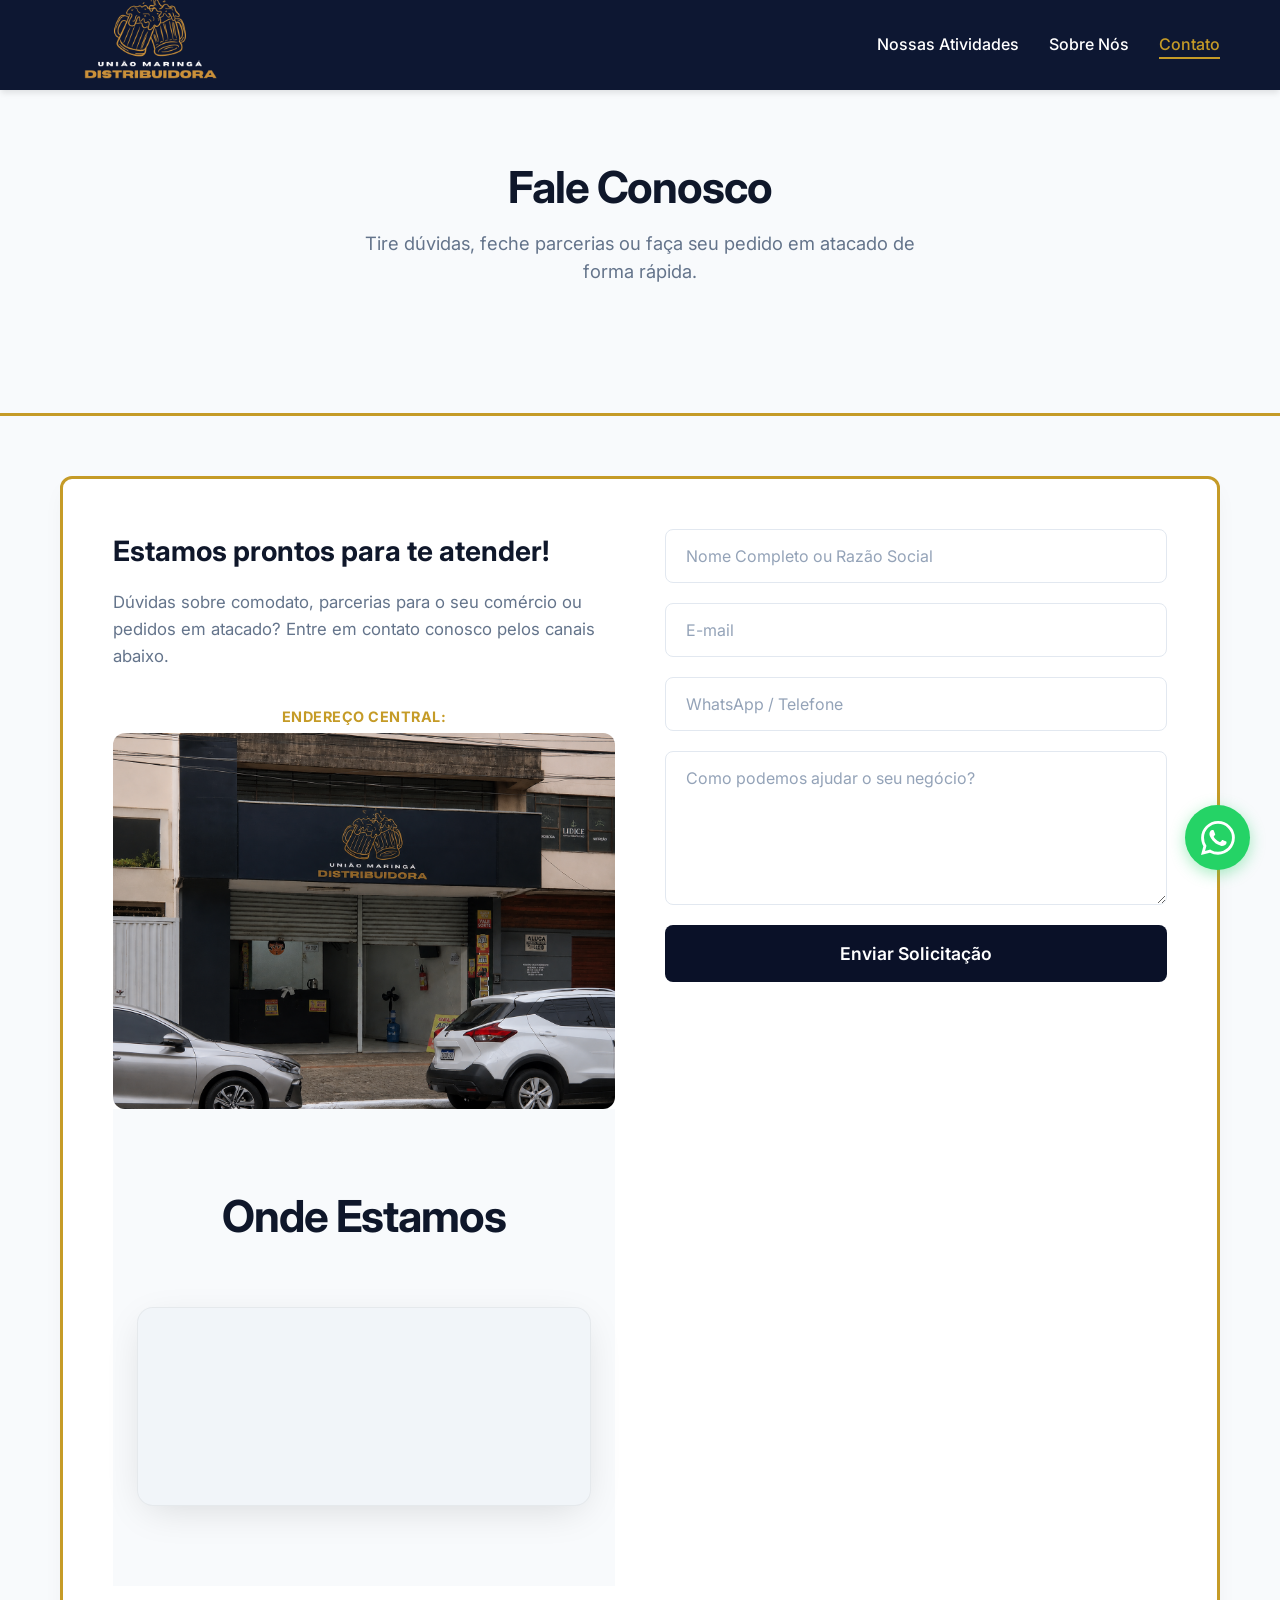
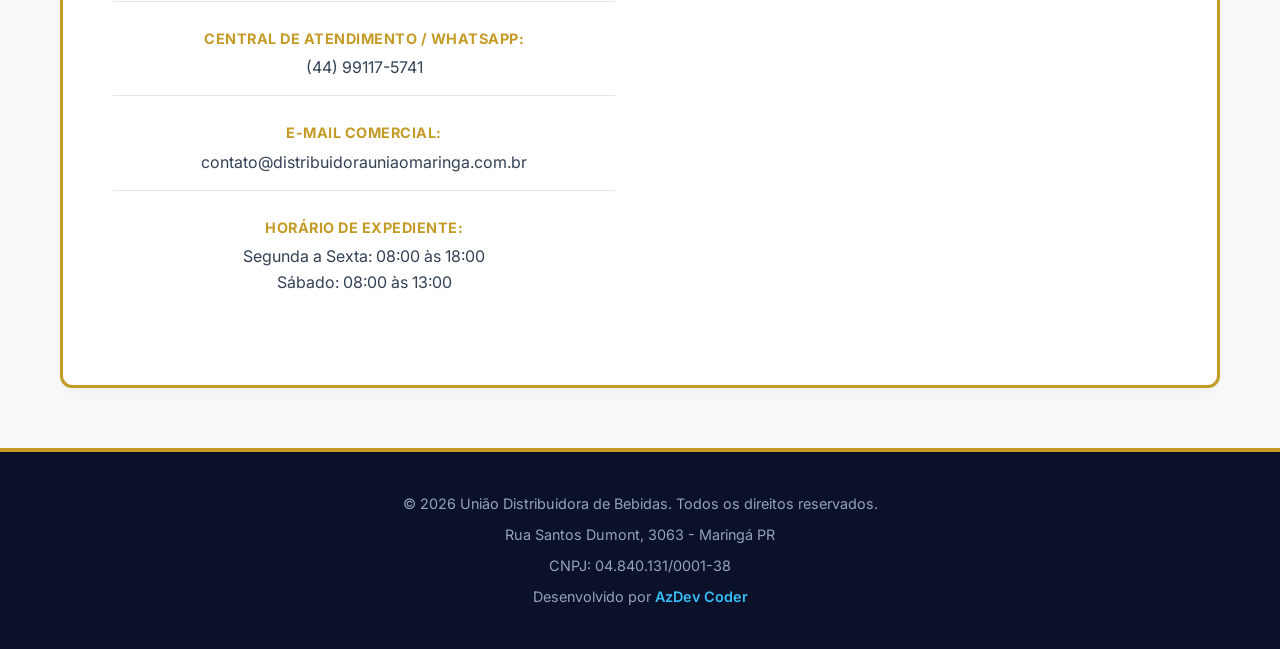
<file: contato.html>
<!DOCTYPE html>
<html lang="pt-BR">
<head>
    <meta charset="UTF-8">
    <meta name="viewport" content="width=device-width, initial-scale=1.0">
    <title>Contato | União Distribuidora de Bebidas</title>
    <link rel="stylesheet" href="style.css">
    <link rel="icon" type="image/png" href="UNIÃO MARINGA - Distribuidora de bebidas (2).png">
</head>
<body>

    <header>
        <div class="nav-container">
            <div class="logo">
                <a href="index.html">
                    <img src="5.png" alt="Logo União Distribuidora">
                </a>
            </div>
            <div class="menu-toggle" id="mobile-menu" aria-label="Abrir menu" role="button">
                <span></span><span></span><span></span>
            </div>
            <nav>
                <ul id="nav-list">
                    <li><a href="index.html">Nossas Atividades</a></li>
                    <li><a href="institucional.html">Sobre Nós</a></li>
                    <li><a href="contato.html" class="ativo">Contato</a></li>
                </ul>
            </nav>
        </div>
    </header>

    <main>
        <section class="page-header">
            <h1 class="section-title">Fale Conosco</h1>
            <p class="section-subtitle">Tire dúvidas, feche parcerias ou faça seu pedido em atacado de forma rápida.</p>
        </section>
        <!-- Linha Dourada de Divisão -->
        <hr class="linha-dourada">
        
        <section class="container">
            <div class="contato-layout">
                <div class="dados-contato">
                    <h3>Estamos prontos para te atender!</h3>
                    <p style="margin-bottom: 35px; color: #64748b; font-size: 1.05rem;">Dúvidas sobre comodato, parcerias para o seu comércio ou pedidos em atacado? Entre em contato conosco pelos canais abaixo.</p>
                    
                    <div class="info-item">
                        <strong>Endereço Central:</strong>
                        <div> <img class="fachada" src="fachada.png">  </img> </div>
                        <section class="location-section" aria-labelledby="location-title">
                <div class="container-map">
                    <h2 id="location-title" class="section-title">Onde Estamos</h2>
                    <p class="section-subtitle"></p>
    
    <div class="map-wrapper">
      <iframe 
        src="https://maps.google.com/maps?q=Rua%20Santos%20Dumont,%203063%20-%20Maring%C3%A1%20PR&t=&z=16&ie=UTF8&iwloc=&output=embed" 
        title="Mapa interativo mostrando a localização na Rua Santos Dumont, 3063 - Maringá, PR"
        allowfullscreen="" 
        loading="lazy" 
        referrerpolicy="no-referrer-when-downgrade">
      </iframe>
    </div>
  </div>
</section>
                    </div>
                    
                    <div class="info-item">
                        <strong>Central de Atendimento / WhatsApp:</strong>
                        (44) 99117-5741
                    </div>
                    
                    <div class="info-item">
                        <strong>E-mail Comercial:</strong>
                        contato@distribuidorauniaomaringa.com.br
                    </div>
                    
                    <div class="info-item">
                        <strong>Horário de Expediente:</strong>
                        Segunda a Sexta: 08:00 às 18:00<br>
                        Sábado: 08:00 às 13:00
                    </div>
                </div>
                
            <div class="formulario">
            <form id="form-contato">
                <input type="text" name="nome" id="nome" placeholder="Nome Completo ou Razão Social" required>
                <input type="email" name="email" id="email" placeholder="E-mail" required>
                <input type="tel" name="telefone" id="telefone" placeholder="WhatsApp / Telefone" required>
                <textarea name="mensagem" id="mensagem" rows="6" placeholder="Como podemos ajudar o seu negócio?" required></textarea>
                <button type="submit">Enviar Solicitação</button>
            </form>
                </div>
            </div>
        </section>
    </main>

    <footer>
        <p>&copy; 2026 União Distribuidora de Bebidas. Todos os direitos reservados.</p>
        <p>Rua Santos Dumont, 3063 - Maringá PR</p>
        <p>CNPJ: 04.840.131/0001-38</p>
        <p>Desenvolvido por <span class="brand-highlight">AzDev Coder</span></p>
    </footer>

    <a href="https://wa.me/5544991175741" class="whatsapp-float" target="_blank" rel="noopener noreferrer" aria-label="Fale conosco no WhatsApp">
        <svg xmlns="http://www.w3.org/2000/svg" width="34" height="34" fill="currentColor" viewBox="0 0 16 16">
            <path d="M13.601 2.326A7.854 7.854 0 0 0 7.994 0C3.627 0 .068 3.558.064 7.926c0 1.399.366 2.76 1.057 3.965L0 16l4.204-1.102a7.933 7.933 0 0 0 3.79.965h.004c4.368 0 7.926-3.558 7.93-7.93A7.898 7.898 0 0 0 13.6 2.326zM7.994 14.521a6.573 6.573 0 0 1-3.356-.92l-.24-.144-2.494.654.666-2.433-.156-.251a6.56 6.56 0 0 1-1.007-3.505c0-3.626 2.957-6.584 6.591-6.584a6.56 6.56 0 0 1 4.66 1.931 6.557 6.557 0 0 1 1.928 4.66c-.004 3.639-2.961 6.592-6.592 6.592zm3.615-4.934c-.197-.099-1.17-.578-1.353-.646-.182-.065-.315-.099-.445.099-.133.197-.513.646-.627.775-.114.133-.232.148-.43.05-.197-.1-.836-.308-1.592-.985-.59-.525-.985-1.175-1.103-1.372-.114-.198-.011-.304.088-.403.087-.088.197-.232.296-.346.1-.114.133-.198.198-.33.065-.134.034-.248-.015-.347-.05-.099-.445-1.076-.612-1.47-.16-.389-.323-.335-.445-.34-.114-.007-.247-.007-.38-.007a.729.729 0 0 0-.529.247c-.182.198-.691.677-.691 1.654 0 .977.71 1.916.81 2.049.098.133 1.394 2.132 3.383 2.992.47.205.84.326 1.129.418.475.152.904.129 1.246.08.38-.058 1.171-.48 1.338-.943.164-.464.164-.86.114-.943-.049-.084-.182-.133-.38-.232z"/>
        </svg>
    </a>

    <script>
        document.getElementById('mobile-menu').addEventListener('click', () => {
            document.getElementById('nav-list').classList.toggle('active');
        });

    document.getElementById('form-contato').addEventListener('submit', function(event) {
        // Previne o envio padrão do formulário (que recarregaria a página)
        event.preventDefault();

        // Número da União Distribuidora (DDD 44 + Código do País 55)
        const numeroWhatsapp = "5544991175741";

        // Coleta os valores digitados nos inputs
        const nome = document.getElementById('nome').value;
        const email = document.getElementById('email').value;
        const telefone = document.getElementById('telefone').value;
        const mensagem = document.getElementById('mensagem').value;

        // Formata o texto da mensagem com marcações em negrito do WhatsApp (*texto*) e emojis
        const textoMensagem = 
        `*Contato*
        ----------------------------------
        *Nome/Empresa:* ${nome}
        *E-mail:* ${email}
        *Telefone/Whats:* ${telefone}

        *Mensagem:*
        ${mensagem}`;

        // Codifica a mensagem para o formato suportado em URLs (transforma espaços e quebras de linha)
        const mensagemURI = encodeURIComponent(textoMensagem);

        // Monta o link final para o WhatsApp
        const urlWhatsapp = `https://wa.me/${numeroWhatsapp}?text=${mensagemURI}`;

        // Abre o WhatsApp em uma nova aba do navegador
        window.open(urlWhatsapp, '_blank');
    });  
    </script>
</body>
</html>
</file>
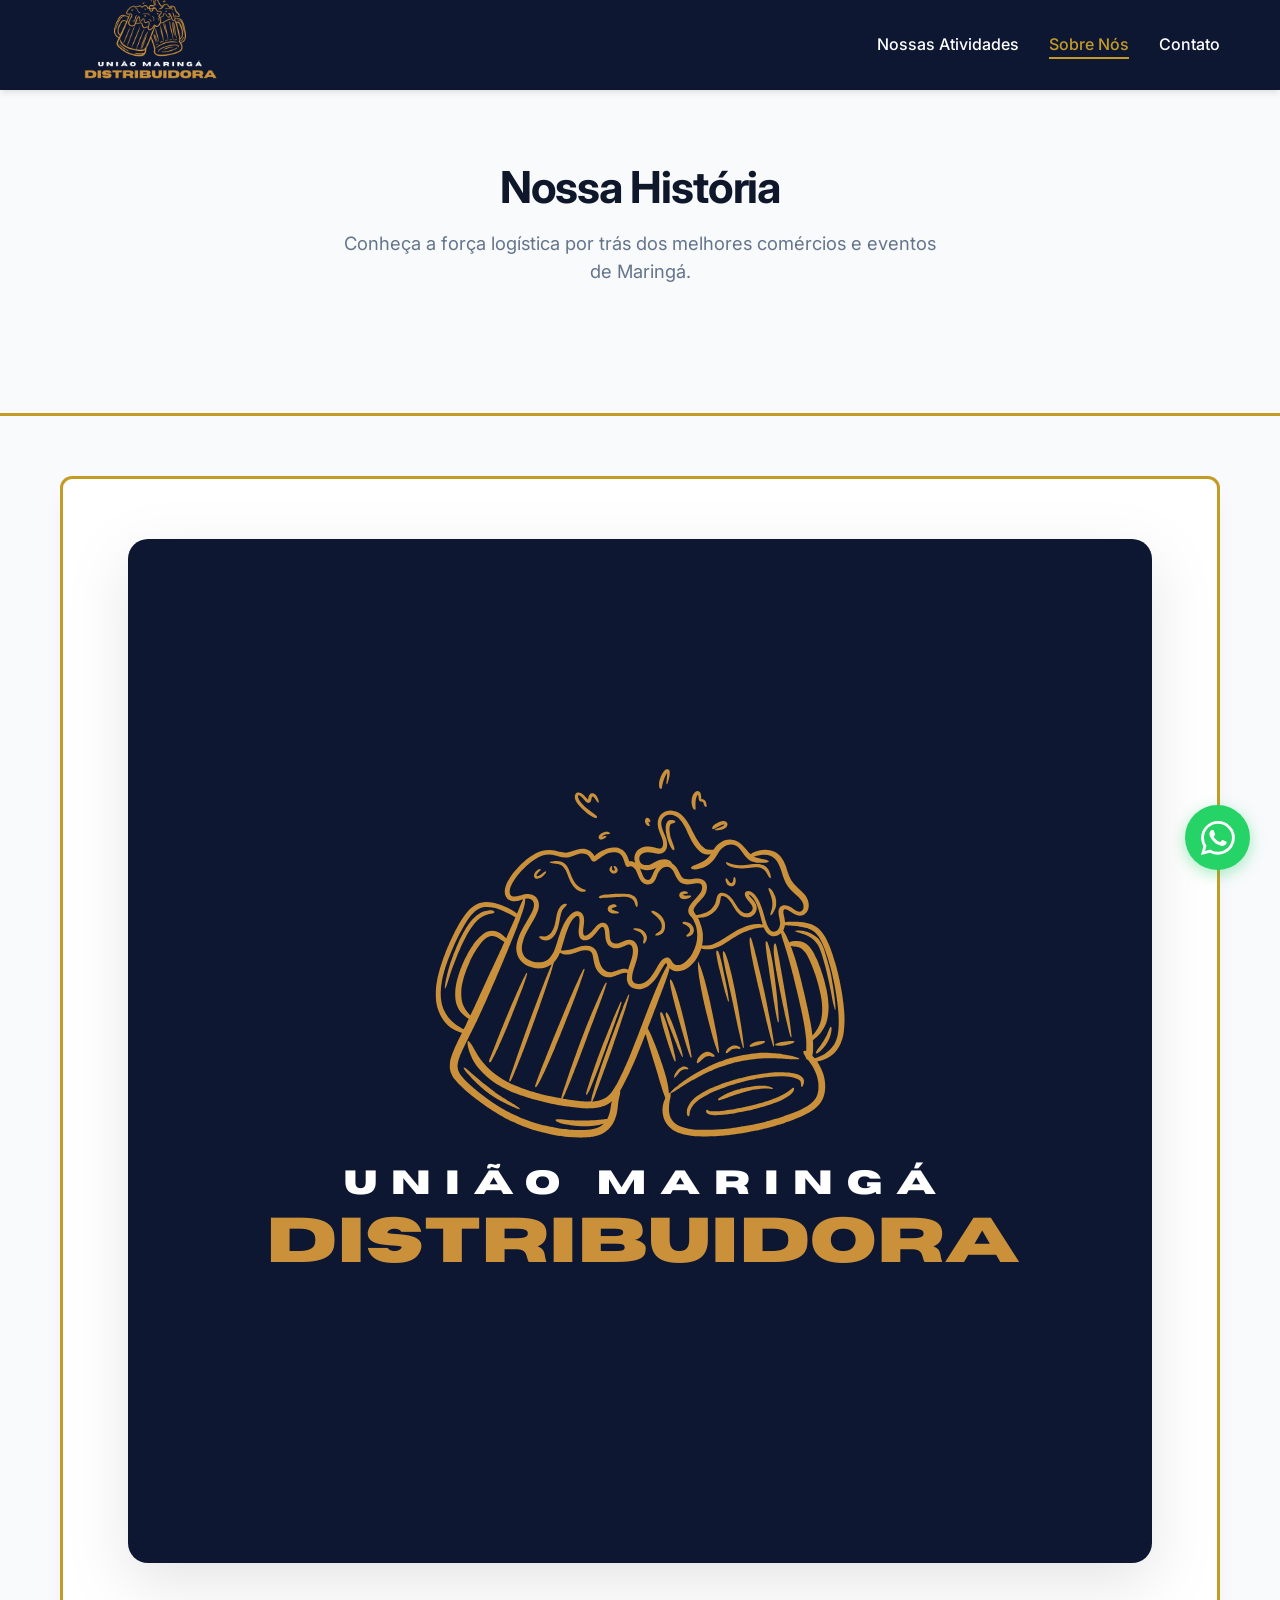
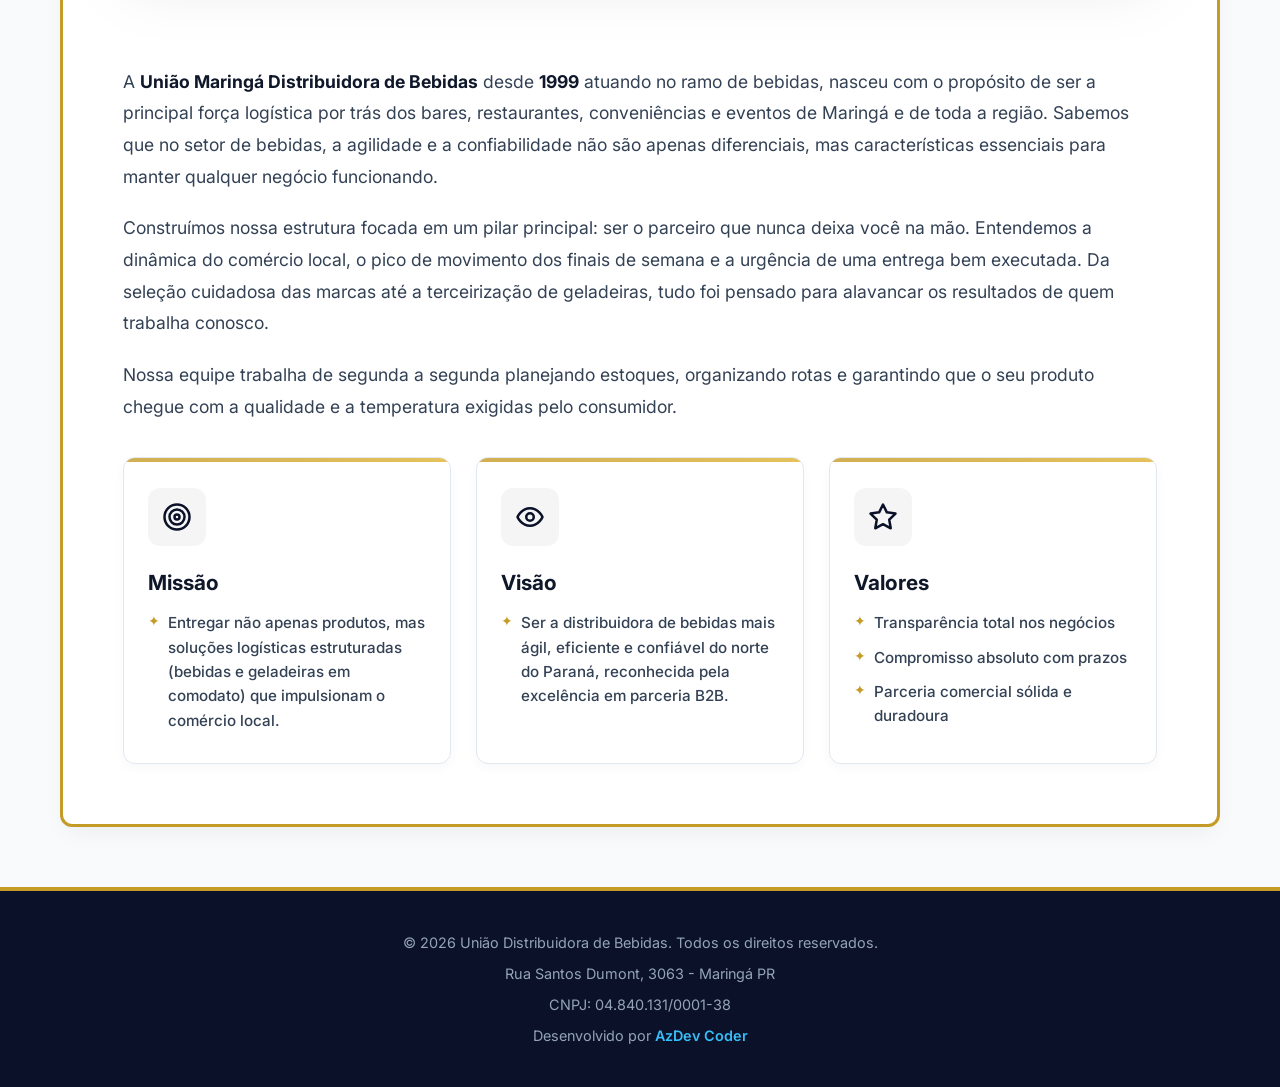
<file: institucional.html>
<!DOCTYPE html>
<html lang="pt-BR">
<head>
    <meta charset="UTF-8">
    <meta name="viewport" content="width=device-width, initial-scale=1.0">
    <title>Sobre Nós | União Distribuidora de Bebidas</title>
    <link rel="icon" type="image/png" href="UNIÃO MARINGA - Distribuidora de bebidas (2).png">
    <link rel="stylesheet" href="style.css">
</head>
<body>

    <header>
        <div class="nav-container">
            <div class="logo">
                <a href="index.html">
                    <img src="5.png" alt="Logo União Distribuidora">
                </a>
            </div>
            <div class="menu-toggle" id="mobile-menu" aria-label="Abrir menu" role="button">
                <span></span><span></span><span></span>
            </div>
            <nav>
                <ul id="nav-list">
                    <li><a href="index.html">Nossas Atividades</a></li>
                    <li><a href="institucional.html" class="ativo">Sobre Nós</a></li>
                    <li><a href="contato.html">Contato</a></li>
                </ul>
            </nav>
        </div>
    </header>

    <main>
        <section class="page-header">
            <h1 class="section-title">Nossa História</h1>
            <p class="section-subtitle">Conheça a força logística por trás dos melhores comércios e eventos de Maringá.</p>
        </section>
        <!-- Linha Dourada de Divisão -->
        <hr class="linha-dourada">
        
        <section class="container">
            <div class="institucional-layout">

                <div class="institucional-texto">
                    <div class="institucional-imagem">
                    <a href="index.html" >
                    <img src="2.png" alt="Identidade Visual União" style="display: block; margin: 0 auto;">
                    </div> <br><br><br><br></a>
                    <p>A <strong>União Maringá Distribuidora de Bebidas</strong> desde <strong>1999</strong> atuando no ramo de bebidas, nasceu com o propósito de ser a principal força logística por trás dos bares, restaurantes, conveniências e eventos de Maringá e de toda a região. Sabemos que no setor de bebidas, a agilidade e a confiabilidade não são apenas diferenciais, mas características essenciais para manter qualquer negócio funcionando.</p>
                    
                    <p>Construímos nossa estrutura focada em um pilar principal: ser o parceiro que nunca deixa você na mão. Entendemos a dinâmica do comércio local, o pico de movimento dos finais de semana e a urgência de uma entrega bem executada. Da seleção cuidadosa das marcas até a terceirização de geladeiras, tudo foi pensado para alavancar os resultados de quem trabalha conosco.</p>
                    
                    <p>Nossa equipe trabalha de segunda a segunda planejando estoques, organizando rotas e garantindo que o seu produto chegue com a qualidade e a temperatura exigidas pelo consumidor.</p>
                    
                <div class="mvv-grid">
                    <div class="mvv-card">
                        <div class="mvv-icon">
                            <svg xmlns="http://www.w3.org/2000/svg" width="30" height="30" viewBox="0 0 24 24" fill="none" stroke="currentColor" stroke-width="2" stroke-linecap="round" stroke-linejoin="round">
                                <circle cx="12" cy="12" r="10"></circle>
                                <circle cx="12" cy="12" r="6"></circle>
                                <circle cx="12" cy="12" r="2"></circle>
                            </svg>
                        </div>
                        <h3>Missão</h3>
                        <ul class="mvv-valores-list">
                            <li><span>✦</span> Entregar não apenas produtos, mas soluções logísticas estruturadas (bebidas e geladeiras em comodato) que impulsionam o comércio local.</li>
                        </ul>
                    </div>

                    <div class="mvv-card">
                        <div class="mvv-icon">
                        <svg xmlns="http://www.w3.org/2000/svg" width="30" height="30" viewBox="0 0 24 24" fill="none" stroke="currentColor" stroke-width="2" stroke-linecap="round" stroke-linejoin="round">
                <path d="M2 12s3-7 10-7 10 7 10 7-3 7-10 7-10-7-10-7z"></path>
                <circle cx="12" cy="12" r="3"></circle>
            </svg>
                        </div>
                        <h3>Visão</h3>
                        <ul class="mvv-valores-list">
                            <li><span>✦</span> Ser a distribuidora de bebidas mais ágil, eficiente e confiável do norte do Paraná, reconhecida pela excelência em parceria B2B.</li>
                        </ul>
                    </div>
                    

                    <div class="mvv-card">
                        <div class="mvv-icon">
                            <svg xmlns="http://www.w3.org/2000/svg" width="30" height="30" viewBox="0 0 24 24" fill="none" stroke="currentColor" stroke-width="2" stroke-linecap="round" stroke-linejoin="round">
                                <path d="M12 2l3.09 6.26L22 9.27l-5 4.87 1.18 6.88L12 17.77l-6.18 3.25L7 14.14 2 9.27l6.91-1.01L12 2z"></path>
                            </svg>
                        </div>
                        <h3>Valores</h3>
                        <ul class="mvv-valores-list">
                            <li><span>✦</span> Transparência total nos negócios</li>
                            <li><span>✦</span> Compromisso absoluto com prazos</li>
                            <li><span>✦</span> Parceria comercial sólida e duradoura</li>
                        </ul>
                    </div>
                </div>
                </div>
                
            </div>
        </section>
    </main>

    <footer>
        <p>&copy; 2026 União Distribuidora de Bebidas. Todos os direitos reservados.</p>
        <p>Rua Santos Dumont, 3063 - Maringá PR</p>
        <p>CNPJ: 04.840.131/0001-38</p>
        <p>Desenvolvido por <span class="brand-highlight">AzDev Coder</span></p>
    </footer>

    <a href="https://wa.me/5544991175741" class="whatsapp-float" target="_blank" rel="noopener noreferrer" aria-label="Fale conosco no WhatsApp">
        <svg xmlns="http://www.w3.org/2000/svg" width="34" height="34" fill="currentColor" viewBox="0 0 16 16">
            <path d="M13.601 2.326A7.854 7.854 0 0 0 7.994 0C3.627 0 .068 3.558.064 7.926c0 1.399.366 2.76 1.057 3.965L0 16l4.204-1.102a7.933 7.933 0 0 0 3.79.965h.004c4.368 0 7.926-3.558 7.93-7.93A7.898 7.898 0 0 0 13.6 2.326zM7.994 14.521a6.573 6.573 0 0 1-3.356-.92l-.24-.144-2.494.654.666-2.433-.156-.251a6.56 6.56 0 0 1-1.007-3.505c0-3.626 2.957-6.584 6.591-6.584a6.56 6.56 0 0 1 4.66 1.931 6.557 6.557 0 0 1 1.928 4.66c-.004 3.639-2.961 6.592-6.592 6.592zm3.615-4.934c-.197-.099-1.17-.578-1.353-.646-.182-.065-.315-.099-.445.099-.133.197-.513.646-.627.775-.114.133-.232.148-.43.05-.197-.1-.836-.308-1.592-.985-.59-.525-.985-1.175-1.103-1.372-.114-.198-.011-.304.088-.403.087-.088.197-.232.296-.346.1-.114.133-.198.198-.33.065-.134.034-.248-.015-.347-.05-.099-.445-1.076-.612-1.47-.16-.389-.323-.335-.445-.34-.114-.007-.247-.007-.38-.007a.729.729 0 0 0-.529.247c-.182.198-.691.677-.691 1.654 0 .977.71 1.916.81 2.049.098.133 1.394 2.132 3.383 2.992.47.205.84.326 1.129.418.475.152.904.129 1.246.08.38-.058 1.171-.48 1.338-.943.164-.464.164-.86.114-.943-.049-.084-.182-.133-.38-.232z"/>
        </svg>
    </a>

    <script>
        document.getElementById('mobile-menu').addEventListener('click', () => {
            document.getElementById('nav-list').classList.toggle('active');
        });
    </script>
</body>
</html>
</file>
<file: style.css>
/* style.css */
@import url('https://fonts.googleapis.com/css2?family=Inter:wght@300;400;500;600;700&display=swap');

:root {
    --azul-escuro: #0a1128;
    --azul-header: rgba(0, 11, 39, 0.95);
    --dourado: #c59b27;
    --dourado-hover: #dfb232;
    --branco: #ffffff;
    --cinza-fundo: #f8fafc;
    --cinza-borda: #e2e8f0;
    --texto-padrao: #334155;
    --texto-titulo: #0f172a;
    --text-dark: #0f172a;
    --text-muted: #64748b;
    --sombra-card: 0 10px 25px -5px rgba(0, 0, 0, 0.05), 0 8px 10px -6px rgba(0, 0, 0, 0.01);
    --sombra-hover: 0 20px 25px -5px rgba(0, 0, 0, 0.1), 0 8px 10px -6px rgba(0, 0, 0, 0.05);
}

* {
    margin: 0;
    padding: 0;
    box-sizing: border-box;
    font-family: 'Inter', sans-serif;
}

/* Prevenção de estouro lateral de texto no mobile */
p, h1, h2, h3, h4, h5, h6, li, a, span {
    overflow-wrap: break-word;
    word-break: break-word;
}

body {
    background-color: var(--cinza-fundo);
    color: var(--texto-padrao);
    line-height: 1.6;
    display: flex;
    flex-direction: column;
    min-height: 100vh;
    -webkit-font-smoothing: antialiased;
}

/* Estrutura Principal */
main {
    flex: 1;
    width: 100%;
}

.container {
    max-width: 1200px;
    margin: 0 auto;
    padding: 60px 20px;
}

/* Cabeçalho Corporativo (Glassmorphism) */
header {
    background-color: var(--azul-header);
    backdrop-filter: blur(10px);
    -webkit-backdrop-filter: blur(10px);
    box-shadow: 0 4px 6px -1px rgba(0, 0, 0, 0.1);
    position: fixed;
    width: 100%;
    top: 0;
    z-index: 1000;
    transition: all 0.3s ease;
}

.nav-container {
    max-width: 1200px;
    margin: 0 auto;
    display: flex;
    justify-content: space-between;
    align-items: center;
    height: 90px;
    padding: 0 20px;
}

.logo img {
    max-height: 180px;
    width: auto;
    transition: transform 0.3s ease;
}

.logo img:hover {
    transform: scale(1.02);
}

nav ul {
    display: flex;
    list-style: none;
    gap: 30px;
}

nav ul li a {
    text-decoration: none;
    color: var(--branco);
    font-weight: 500;
    font-size: 1rem;
    transition: color 0.3s ease, position 0.3s ease;
    position: relative;
    padding-bottom: 5px;
}

nav ul li a::after {
    content: '';
    position: absolute;
    width: 0;
    height: 2px;
    bottom: 0;
    left: 0;
    background-color: var(--dourado);
    transition: width 0.3s ease;
}

nav ul li a:hover::after, nav ul li a.ativo::after {
    width: 100%;
}

nav ul li a:hover, nav ul li a.ativo {
    color: var(--dourado);
}

/* Menu Mobile */
.menu-toggle {
    display: none;
    flex-direction: column;
    cursor: pointer;
    gap: 5px;
}

.menu-toggle span {
    height: 3px;
    width: 28px;
    background-color: var(--branco);
    border-radius: 3px;
    transition: all 0.3s;
}

/* Hero Section (Área de Título) */
.page-header {
    background: linear-gradient(#ffffff 100%);
    padding: 160px 20px 80px;
    text-align: center;
    color: var(--branco);
}

/* Tipografia Fluida para Títulos */
.section-title {
    font-family: 'Inter', sans-serif;
    font-size: clamp(1.75rem, 4vw + 1rem, 2.75rem);
    font-weight: 700;
    margin-bottom: 15px;
    color: var(--text-dark);
    letter-spacing: -0.025em;
    line-height: 1.25;
}

.section-subtitle {
    font-family: 'Inter', sans-serif;
    font-size: clamp(0.95rem, 1.5vw + 0.5rem, 1.15rem);
    color: var(--text-muted);
    max-width: 600px;
    margin: 0 auto 3rem;
    font-weight: 400;
    line-height: 1.5;
}

/* Grid de Atividades (Página Inicial) */
.atividades-grid {
    display: grid;
    grid-template-columns: repeat(auto-fit, minmax(280px, 1fr));
    gap: 35px;
    margin-top: 40px;
}

.card-atividade {
    background: var(--branco);
    border-radius: 12px;
    overflow: hidden;
    box-shadow: var(--sombra-card);
    transition: transform 0.3s ease, box-shadow 0.3s ease;
    border: 1px solid var(--cinza-borda);
}

.card-atividade:hover {
    transform: translateY(-8px);
    box-shadow: var(--sombra-hover);
}

.card-atividade img {
    width: 100%;
    height: 240px;
    object-fit: cover;
    border-bottom: 3px solid var(--dourado);
}

/* Card como Link Clicável Completo */
a.card-atividade {
    display: flex;
    flex-direction: column;
    text-decoration: none;
    color: var(--texto-padrao);
    background-color: var(--branco);
    border-radius: 12px;
    overflow: hidden;
    box-shadow: 0 4px 15px rgba(0, 0, 0, 0.05);
    transition: transform 0.3s ease, box-shadow 0.3s ease;
    cursor: pointer;
    border: 1px solid rgba(0, 0, 0, 0.05);
}

a.card-atividade:hover {
    transform: translateY(-6px);
    box-shadow: 0 12px 25px rgba(0, 0, 0, 0.12);
}

.card-imagem {
    position: relative;
    width: 100%;
    height: 200px;
    overflow: hidden;
}

.card-imagem img {
    width: 100%;
    height: 100%;
    object-fit: cover;
    transition: transform 0.5s ease;
}

a.card-atividade:hover .card-imagem img {
    transform: scale(1.05);
}

.badge {
    position: absolute;
    top: 15px;
    left: 15px;
    background-color: var(--azul-escuro);
    color: var(--dourado);
    padding: 6px 12px;
    border-radius: 20px;
    font-size: 0.8rem;
    font-weight: 700;
    text-transform: uppercase;
    letter-spacing: 0.5px;
    z-index: 2;
}

.card-conteudo {
    padding: 30px;
    display: flex;
    flex-direction: column;
    flex: 1;
}

.card-conteudo h3 {
    color: var(--texto-titulo);
    margin-bottom: 15px;
    font-size: 1.4rem;
    font-weight: 700;
}

.card-conteudo p {
    color: var(--texto-padrao);
    font-size: 1rem;
    line-height: 1.7;
    flex: 1;
}

.btn-card {
    display: inline-flex;
    align-items: center;
    gap: 8px;
    margin-top: 20px;
    color: var(--dourado);
    font-weight: 700;
    font-size: 0.95rem;
    transition: gap 0.3s ease, color 0.3s ease;
}

a.card-atividade:hover .btn-card {
    gap: 12px;
    color: #a47e1e;
}

/* Layout Institucional */
.institucional-layout {
    display: flex;
    flex-wrap: wrap;
    gap: 60px;
    align-items: center;
    background: var(--branco);
    padding: 60px;
    border-radius: 12px;
    box-shadow: var(--sombra-card);
    border: 3px solid var(--dourado);
}

.institucional-texto {
    flex: 1 1 500px;
}

.institucional-texto p {
    margin-bottom: 20px;
    font-size: 1.1rem;
    line-height: 1.8;
}

.institucional-texto strong {
    color: var(--texto-titulo);
}

.valores-lista {
    margin-top: 30px;
    list-style-type: none;
    background: var(--cinza-fundo);
    padding: 30px;
    border-radius: 8px;
    border-left: 4px solid var(--dourado);
}

.valores-lista li {
    margin-bottom: 15px;
    position: relative;
    font-weight: 500;
    color: var(--texto-titulo);
}

.valores-lista li:last-child {
    margin-bottom: 0;
}

.valores-lista li strong {
    color: var(--dourado);
    margin-right: 5px;
}

.institucional-imagem {
    flex: 1 1 300px;
    display: flex;
    justify-content: center;
    align-items: center;
}

.institucional-imagem img {
    max-width: 100%;
    height: auto;
    filter: drop-shadow(0 20px 30px rgba(0, 0, 0, 0.1));
    border-radius: 20px;
}

.fachada {
    border-radius: 12px;
    width: 100%;
    max-width: 800px;
    height: auto;
    margin: 0 auto;
    display: block;
}

/* Grid Dinâmico para Missão, Visão e Valores */
.mvv-grid {
    display: grid;
    grid-template-columns: repeat(auto-fit, minmax(280px, 1fr));
    gap: 25px;
    margin-top: 35px;
    width: 100%;
}

.mvv-card {
    background: var(--branco);
    border: 1px solid var(--cinza-borda);
    border-radius: 12px;
    padding: 30px 24px;
    position: relative;
    overflow: hidden;
    transition: all 0.35s cubic-bezier(0.4, 0, 0.2, 1);
    box-shadow: 0 4px 12px rgba(0, 0, 0, 0.03);
    display: flex;
    flex-direction: column;
    align-items: flex-start;
}

.mvv-card::before {
    content: '';
    position: absolute;
    top: 0;
    left: 0;
    width: 100%;
    height: 4px;
    background: linear-gradient(90deg, var(--dourado), #dfb232);
    opacity: 0.8;
    transition: opacity 0.3s ease, height 0.3s ease;
}

.mvv-card:hover {
    transform: translateY(-6px);
    box-shadow: 0 15px 30px rgba(10, 17, 40, 0.08);
    border-color: rgba(197, 155, 39, 0.4);
}

.mvv-card:hover::before {
    opacity: 1;
    height: 6px;
}

.mvv-icon {
    width: 58px;
    height: 58px;
    background: rgba(10, 17, 40, 0.04);
    border-radius: 12px;
    display: flex;
    align-items: center;
    justify-content: center;
    margin-bottom: 20px;
    color: var(--azul-escuro);
    transition: all 0.3s ease;
}

.mvv-card:hover .mvv-icon {
    background: var(--azul-escuro);
    color: var(--dourado);
    transform: scale(1.08) rotate(-3deg);
}

.mvv-card h3 {
    font-size: 1.3rem;
    font-weight: 700;
    color: var(--texto-titulo);
    margin-bottom: 12px;
}

.mvv-card p {
    font-size: 0.98rem;
    color: var(--texto-padrao);
    line-height: 1.6;
}

.mvv-valores-list {
    list-style: none;
    padding: 0;
    margin: 0;
    width: 100%;
}

.mvv-valores-list li {
    font-size: 0.95rem;
    color: var(--texto-padrao);
    margin-bottom: 10px;
    display: flex;
    align-items: flex-start;
    gap: 8px;
    font-weight: 500;
}

.mvv-valores-list li:last-child {
    margin-bottom: 0;
}

.mvv-valores-list li span {
    color: var(--dourado);
    font-size: 0.85rem;
}

/* Layout Contato */
.contato-layout {
    display: grid;
    grid-template-columns: repeat(auto-fit, minmax(280px, 1fr));
    gap: 50px;
    background: var(--branco);
    padding: 50px;
    border-radius: 12px;
    box-shadow: var(--sombra-card);
    border: 3px solid var(--dourado);
}

.dados-contato h3 {
    color: var(--texto-titulo);
    margin-bottom: 15px;
    font-size: 1.75rem;
    font-weight: 700;
}

.info-item {
    margin-bottom: 25px;
    padding-bottom: 15px;
    border-bottom: 1px solid var(--cinza-borda);
    text-align: center;
}

.info-item:last-child {
    border-bottom: none;
}

.info-item strong {
    display: block;
    color: var(--dourado);
    margin-bottom: 5px;
    font-size: 0.9rem;
    text-transform: uppercase;
    letter-spacing: 0.5px;
}

/* Formulários */
form {
    display: flex;
    flex-direction: column;
    gap: 20px;
}

form input, form textarea {
    width: 100%;
    padding: 16px 20px;
    border: 1px solid var(--cinza-borda);
    border-radius: 8px;
    font-size: 1rem;
    background-color: #ffffff;
    color: var(--texto-titulo);
    transition: all 0.3s ease;
}

form input::placeholder, form textarea::placeholder {
    color: #94a3b8;
}

form input:focus, form textarea:focus {
    outline: none;
    border-color: var(--dourado);
    box-shadow: 0 0 0 4px rgba(197, 155, 39, 0.1);
}

form button {
    background-color: var(--azul-escuro);
    color: var(--branco);
    padding: 18px;
    border: none;
    border-radius: 8px;
    font-size: 1.1rem;
    font-weight: 600;
    cursor: pointer;
    transition: all 0.3s ease;
}

form button:hover {
    background-color: var(--dourado);
    transform: translateY(-2px);
    box-shadow: 0 4px 12px rgba(197, 155, 39, 0.3);
}

/* Seção de Localização (Mapa) */
.location-section {
    padding: 5rem 1.5rem;
    background-color: var(--cinza-fundo);
    display: flex;
    justify-content: center;
}

.container-map {
    width: 100%;
    max-width: 1024px;
    display: flex;
    flex-direction: column;
    align-items: center;
    text-align: center;
}

.map-wrapper {
    width: 100%;
    aspect-ratio: 16 / 7;
    background-color: #f1f5f9;
    border-radius: 16px;
    overflow: hidden;
    box-shadow: 0 10px 40px -10px rgba(0, 0, 0, 0.15);
    border: 1px solid rgba(0, 0, 0, 0.05);
    transform: translateZ(0);
    transition: transform 0.3s ease, box-shadow 0.3s ease;
}

.map-wrapper:hover {
    transform: translateY(-4px);
    box-shadow: 0 20px 40px -10px rgba(0, 0, 0, 0.2);
}

.map-wrapper iframe {
    width: 100%;
    height: 100%;
    border: none;
    display: block;
}

/* Elementos Utilitários */
.linha-dourada {
    border: none;
    height: 3px;
    background-color: var(--dourado);
    margin: 0 auto;
    width: 100%;
}

.brand-highlight { 
    color: #38bdf8; 
    font-weight: 600; 
}

/* WhatsApp Float Animado */
.whatsapp-float {
    position: fixed;
    width: 65px;
    height: 65px;
    bottom: 30px;
    right: 30px;
    background-color: #25d366;
    color: #FFF;
    border-radius: 50%;
    display: flex;
    align-items: center;
    justify-content: center;
    box-shadow: 0 4px 15px rgba(37, 211, 102, 0.4);
    z-index: 1000;
    transition: all 0.3s cubic-bezier(0.175, 0.885, 0.32, 1.275);
}

.whatsapp-float:hover {
    transform: scale(1.15) rotate(-5deg);
    background-color: #20ba56;
}

/* Rodapé Corporativo */
footer {
    background-color: var(--azul-escuro);
    color: #94a3b8;
    text-align: center;
    padding: 40px 20px;
    margin-top: auto;
    font-size: 0.9rem;
    border-top: 4px solid var(--dourado);
}

footer p {
    margin-bottom: 8px;
}

footer p:last-child {
    margin-bottom: 0;
}

/* ==========================================================================
   REGRAS DE RESPONSIVIDADE (MOBILE & TABLETS)
   ========================================================================== */

@media (max-width: 768px) {
    /* Ajustes Gerais de Espaçamento */
    .container {
        padding: 40px 16px;
    }

    /* Menu & Cabeçalho */
    .nav-container {
        height: 70px;
        padding: 0 16px;
    }

    .logo img {
        max-height: 120px;
    }

    .menu-toggle { 
        display: flex; 
    }
    
    nav ul {
        display: flex;
        flex-direction: column;
        width: 100%;
        position: absolute;
        top: 70px;
        left: 0;
        background-color: var(--azul-header);
        backdrop-filter: blur(10px);
        -webkit-backdrop-filter: blur(10px);
        text-align: center;
        gap: 0;
        max-height: 0;
        overflow: hidden;
        transition: max-height 0.4s ease-out;
    }
    
    nav ul.active { 
        max-height: 350px;
    }
    
    nav ul li { 
        border-bottom: 1px solid rgba(255, 255, 255, 0.08); 
    }
    
    nav ul li a { 
        display: block; 
        padding: 16px 20px; 
    }

    nav ul li a::after {
        display: none;
    }
    
    /* Header da Página */
    .page-header {
        padding: 110px 16px 40px;
    }

    /* Layouts e Cards */
    .institucional-layout, 
    .contato-layout { 
        padding: 24px 16px; 
        gap: 30px;
        border-width: 2px;
    }

    .institucional-texto p {
        font-size: 0.98rem;
        line-height: 1.6;
    }

    .valores-lista {
        padding: 20px 16px;
    }

    .valores-lista li {
        font-size: 0.95rem;
    }

    .institucional-imagem img {
        max-width: 80%;
    }

    .atividades-grid {
        grid-template-columns: 1fr;
        gap: 20px;
        margin-top: 25px;
    }

    .card-conteudo {
        padding: 20px 16px;
    }

    .card-conteudo h3 {
        font-size: 1.2rem;
    }

    .card-conteudo p {
        font-size: 0.92rem;
    }

    /* Cards de Missão, Visão e Valores */
    .mvv-grid {
        grid-template-columns: 1fr;
        gap: 16px;
    }

    .mvv-card {
        padding: 20px 16px;
    }

    .mvv-card h3 {
        font-size: 1.15rem;
    }

    .mvv-card p, 
    .mvv-valores-list li {
        font-size: 0.9rem;
    }

    /* Formulários e Dados */
    .dados-contato h3 {
        font-size: 1.35rem;
    }

    .info-item {
        font-size: 0.9rem;
        margin-bottom: 18px;
    }

    form input, 
    form textarea {
        padding: 12px 16px;
        font-size: 0.95rem;
    }

    form button {
        padding: 14px;
        font-size: 1rem;
    }

    /* Mapa */
    .location-section {
        padding: 3rem 1rem;
    }

    .map-wrapper {
        aspect-ratio: 1 / 1;
        border-radius: 12px;
    }

    /* Imagem Fachada */
    .fachada {
        max-width: 100%;
        border-radius: 8px;
    }

    /* Botão WhatsApp */
    .whatsapp-float {
        width: 52px;
        height: 52px;
        bottom: 20px;
        right: 20px;
    }
}

/* Ajustes para telas muito pequenas (smartphones compactos) */
@media (max-width: 380px) {
    .container {
        padding: 30px 12px;
    }

    .institucional-layout, 
    .contato-layout {
        padding: 16px 12px;
    }

    .card-conteudo {
        padding: 16px 12px;
    }
}
</file>
